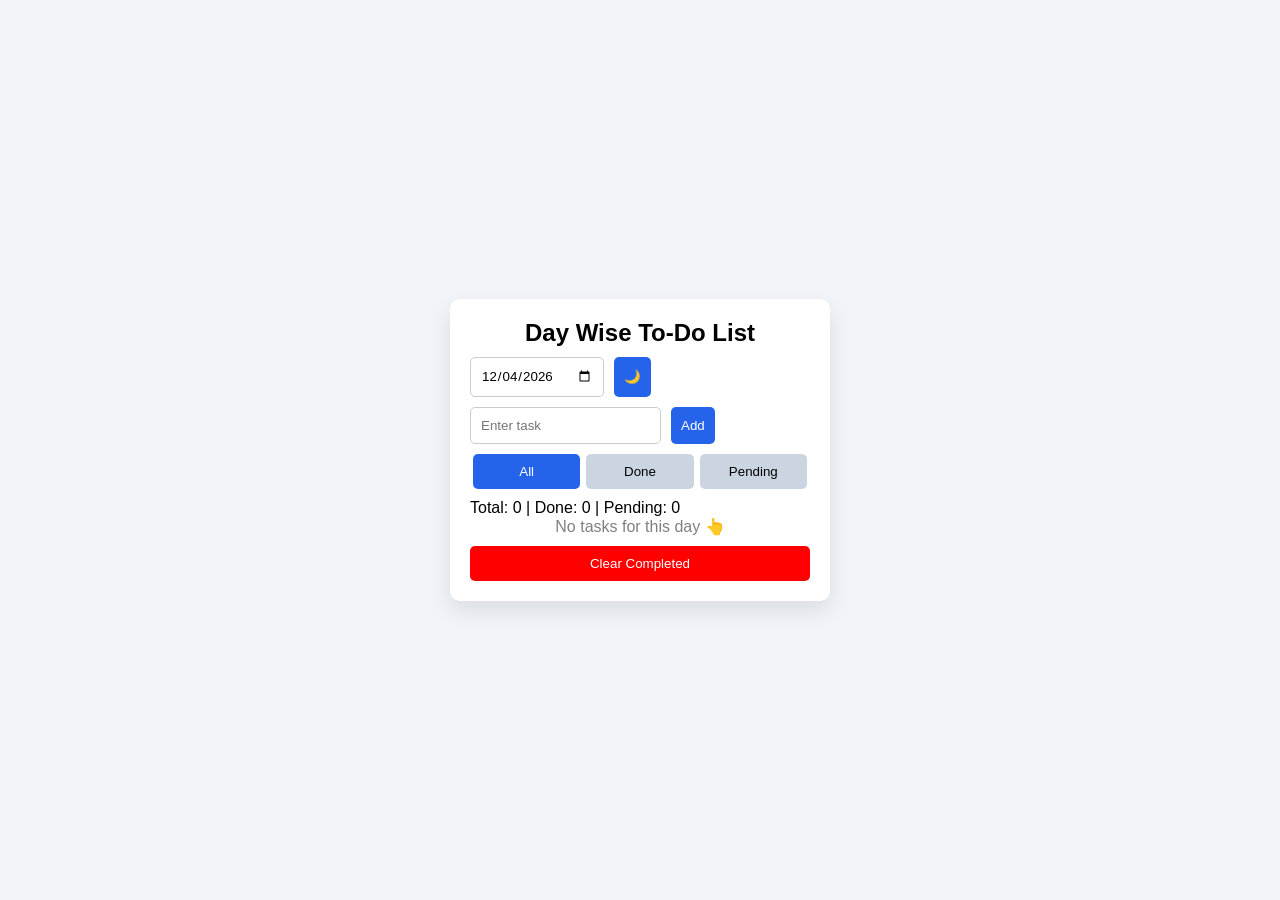
<file: index.html>
<!DOCTYPE html>
<html lang="en">
<head>
  <meta charset="UTF-8">
  <title>Advanced Day Wise To-Do App</title>
  <meta name="viewport" content="width=device-width, initial-scale=1.0">
  <link rel="stylesheet" href="style.css">
</head>
<body>

<div class="todo-container">
  <h2>Day Wise To-Do List</h2>

  <div class="top-bar">
    <input type="date" id="datePicker">
    <button id="darkToggle">🌙</button>
  </div>

  <div class="input-box">
    <input type="text" id="taskInput" placeholder="Enter task">
    <button id="addBtn">Add</button>
  </div>

  <div class="filters">
    <button data-filter="all" class="active">All</button>
    <button data-filter="done">Done</button>
    <button data-filter="pending">Pending</button>
  </div>

  <p id="counter"></p>
  <p id="emptyMsg">No tasks for this day 👆</p>

  <ul id="taskList"></ul>

  <button id="clearDone">Clear Completed</button>
</div>

<script src="script.js"></script>
</body>
</html>
</file>
<file: style.css>
* {
  margin: 0;
  padding: 0;
  box-sizing: border-box;
  font-family: Arial, sans-serif;
}

body {
  background: #f1f5f9;
  display: flex;
  justify-content: center;
  align-items: center;
  height: 100vh;
  color: #000;
}

body.dark {
  background: #0f172a;
  color: #fff;
}

/* Container */
.todo-container {
  background: #ffffff;
  width: 380px;
  padding: 20px;
  border-radius: 10px;
  box-shadow: 0 10px 25px rgba(0,0,0,0.1);
}

body.dark .todo-container {
  background: #1e293b;
}

/* Head */
h2 {
  text-align: center;
  margin-bottom: 10px;
}

/* Top bar */
.top-bar {
  display: flex;
  gap: 10px;
}

/* Inputs */
input {
  padding: 10px;
  border-radius: 5px;
  border: 1px solid #ccc;
  color: #000;           /* ✅ FIX */
  background: #fff;
}

body.dark input {
  background: #334155;  /* ✅ FIX */
  color: #fff;
  border: 1px solid #475569;
}

input:focus {
  outline: none;
}

/* Buttons */
button {
  padding: 10px;
  border-radius: 5px;
  border: none;
  background: #2563eb;
  color: white;
  cursor: pointer;
}

button:hover {
  background: #1e40af;
}

/* Input box */
.input-box {
  display: flex;
  gap: 10px;
  margin-top: 10px;
}

/* Filters */
.filters {
  display: flex;
  justify-content: space-between;
  margin: 10px 0;
}

.filters button {
  flex: 1;
  margin: 0 3px;
  background: #cbd5e1;
  color: #000;
}

.filters button.active {
  background: #2563eb;
  color: #fff;
}

/* Task list */
ul {
  list-style: none;
}

li {
  background: #f8fafc;
  margin-bottom: 6px;
  padding: 8px;
  border-radius: 5px;
  display: flex;
  justify-content: space-between;
  align-items: center;
}

body.dark li {
  background: #334155;
}

.task-left {
  display: flex;
  gap: 8px;
  flex: 1;
  align-items: center;
}

.task-left span.completed {
  text-decoration: line-through;
  color: gray;
}

/* Empty message */
#emptyMsg {
  text-align: center;
  color: gray;
  display: none;
}

/* Clear button */
#clearDone {
  margin-top: 10px;
  width: 100%;
  background: red;
}
</file>
